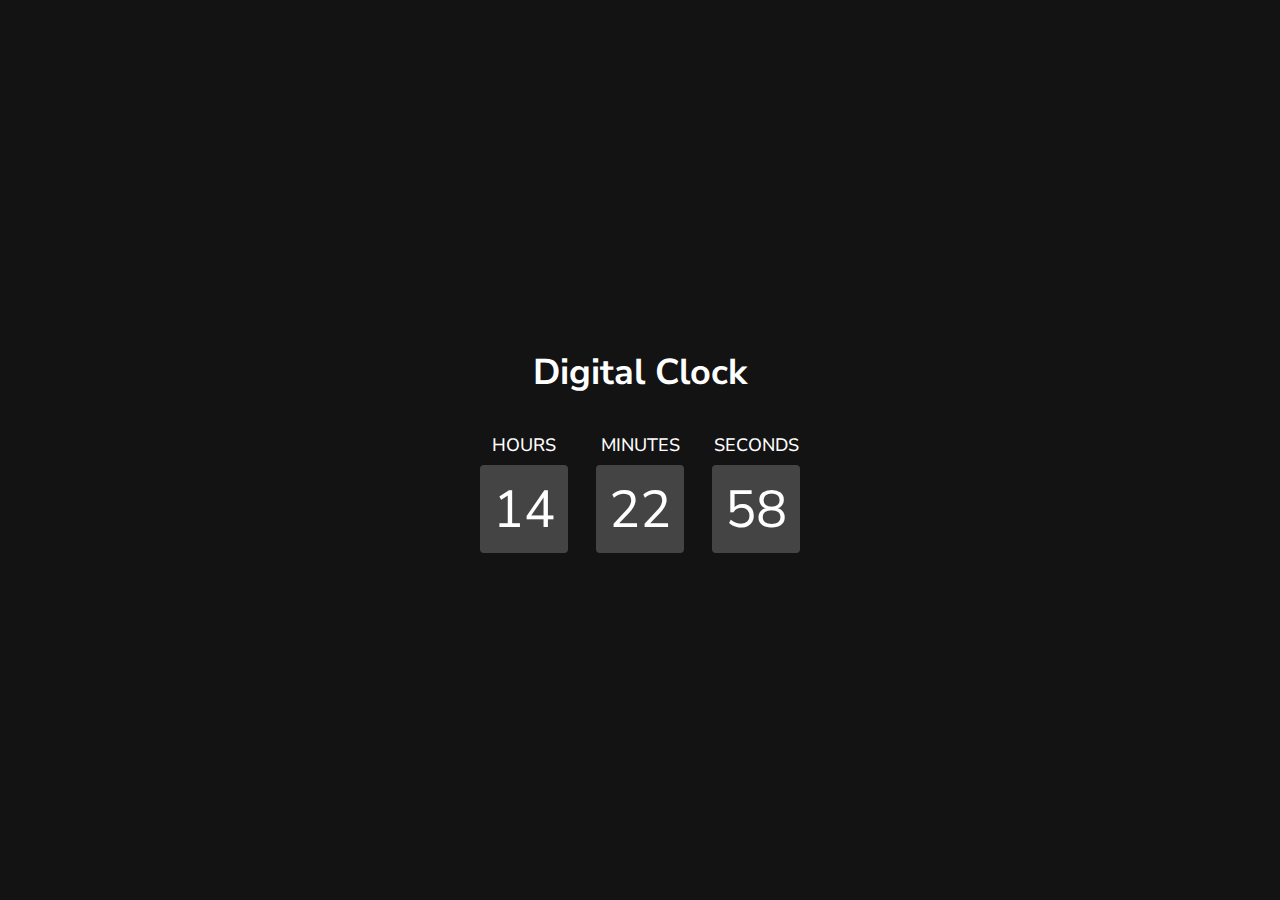
<file: Digital Clock/index.html>
<!DOCTYPE html>
<html lang="en">

<head>
    <meta charset="UTF-8">
    <meta name="viewport" content="width=device-width, initial-scale=1.0">
    <title>Digital Clock</title>
    <!-- Primary Meta Tags -->

    <meta title="Digital Clock" content="Digital Clock - 24 Hour ">
    <meta name="description" content="Digital Clock Made by Tarun Gehlaut">

    <!-- Google Fonts -->

    <link rel="preconnect" href="https://fonts.googleapis.com">
    <link rel="preconnect" href="https://fonts.gstatic.com" crossorigin>
    <link href="https://fonts.googleapis.com/css2?family=Nunito+Sans:wght@300;400;500;600;700&display=swap"
        rel="stylesheet">

    <!-- CSS -->
    <link rel="stylesheet" href="style.css">


    <!-- JS -->
    <script src="script.js" defer></script>


</head>

<body>
    <main>
        <article>
            <section>
                <div class="container">
                    <div class="main-wrapper">
                        <h1 class="heading">Digital Clock</h1>
                        <div class="digital-clock-wrapper">
                            <div class=" Clock-container">
                                <p class="timing-title">Hours</p>
                                <div class="time-container" data-hour>

                                </div>
                            </div>
                            <div class=" Clock-container">
                                <p class="timing-title">Minutes</p>
                                <div class="time-container" data-minute>

                                </div>
                            </div>
                            <div class=" Clock-container">
                                <p class="timing-title">Seconds</p>
                                <div class="time-container" data-second>

                                </div>
                            </div>
                        </div>
                    </div>
                </div>
            </section>
        </article>
    </main>
</body>

</html>
</file>
<file: Digital Clock/style.css>
*,
*::before,
*::after {
  margin: 0;
  padding: 0;
  box-sizing: border-box;
}

a,
span,
img,
button,
input {
  display: block;
}

li {
  list-style: none;
}

img {
  height: auto;
}

a {
  text-decoration: none;
  color: inherit;
}

input,
button {
  border: none;
  background: none;
  font: inherit;
}

input {
  width: 100%;
  outline: none;
}

button {
  cursor: pointer;
}

address {
  font-style: normal;
}

html {
  scroll-behavior: smooth;
  font-family: "Nunito Sans", sans-serif;
  font-size: 10px;
}

body {
  font-size: 16px;
  line-height: 1.6;
  background-color: #131313;
}

/* Reusable Style */

.container {
  padding-inline: 32px;
}

.heading {
  color: white;
  /* text-align: center; */
  font-size: 36px;
  line-height: 1.45;
  padding-bottom: 32px;
}

.main-wrapper {
  height: 100vh;
  display: flex;
  flex-direction: column;
  align-items: center;
  justify-content: center;
}

/* Clock Css */

.container .digital-clock-wrapper {
  display: flex;
  gap: 28px;
}

.Clock-container {
  display: flex;
  flex-direction: column;
  align-items: center;
  gap: 6px;
}

.timing-title {
  font-size: 16px;
  font-weight: 500;
  text-transform: uppercase;
  color: white;
}

.time-container {
  background-color: #444;
  color: white;
  font-size: 32px;
  height: 64px;
  width: 64px;
  border-radius: 4px;
  display: flex;
  align-items: center;
  justify-content: center;
}

/* Media Queries */

@media (min-width: 768px) {
  .container {
    max-width: 720px;
    margin-inline: auto;
  }

  .time-container {
    height: 77px;
    width: 77px;
    font-size: 42px;
  }
}

@media (min-width: 1024px) {
  .container {
    max-width: 980px;
  }

  .time-container {
    height: 88px;
    width: 88px;
    font-size: 52px;
  }

  .timing-title {
    font-size: 18px;
  }
}

@media (min-width: 1500px) {
  .container {
    max-width: 1450px;
  }
}
</file>
